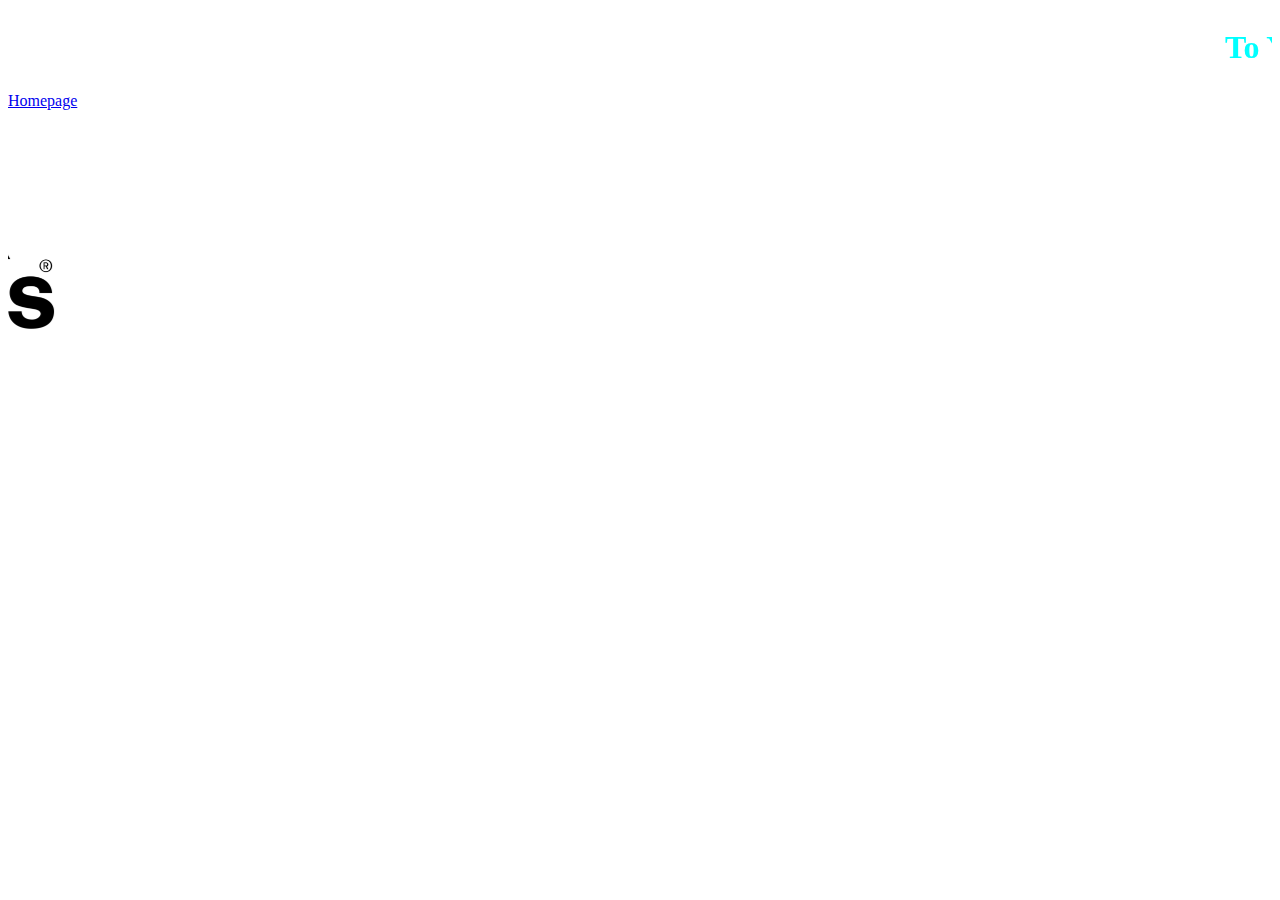
<file: index.html>
<!DOCTYPE html>
<html lang="en">
<head>
    <meta charset="UTF-8">
    <meta name="viewport" content="width=device-width, initial-scale=1.0">
    <link href="https://cdn.jsdelivr.net/npm/bootstrap@5.1.3/dist/css/bootstrap.min.css" rel="stylesheet" integrity="sha384-1BmE4kWBq78iYhFldvKuhfTAU6auU8tT94WrHftjDbrCEXSU1oBoqyl2QvZ6jIW3" crossorigin="anonymous">
    <link rel="stylesheet" href="style.css">
</head>
<body class="bg-danger bg-gradient">

   <marquee behavior="" direction="left"><h1
style="color:aqua">To You From You</h1></marquee>
    <a href="homepage.html" class="btn btn-danger"> Homepage </a>

    <marquee behavior="" direction="right"><h2
        style="color:white"><img src="1200px-Adidas_Logo.svg.png" class="img-fluid img-same-width"></h2></marquee>

    
</body>
</html>
</file>
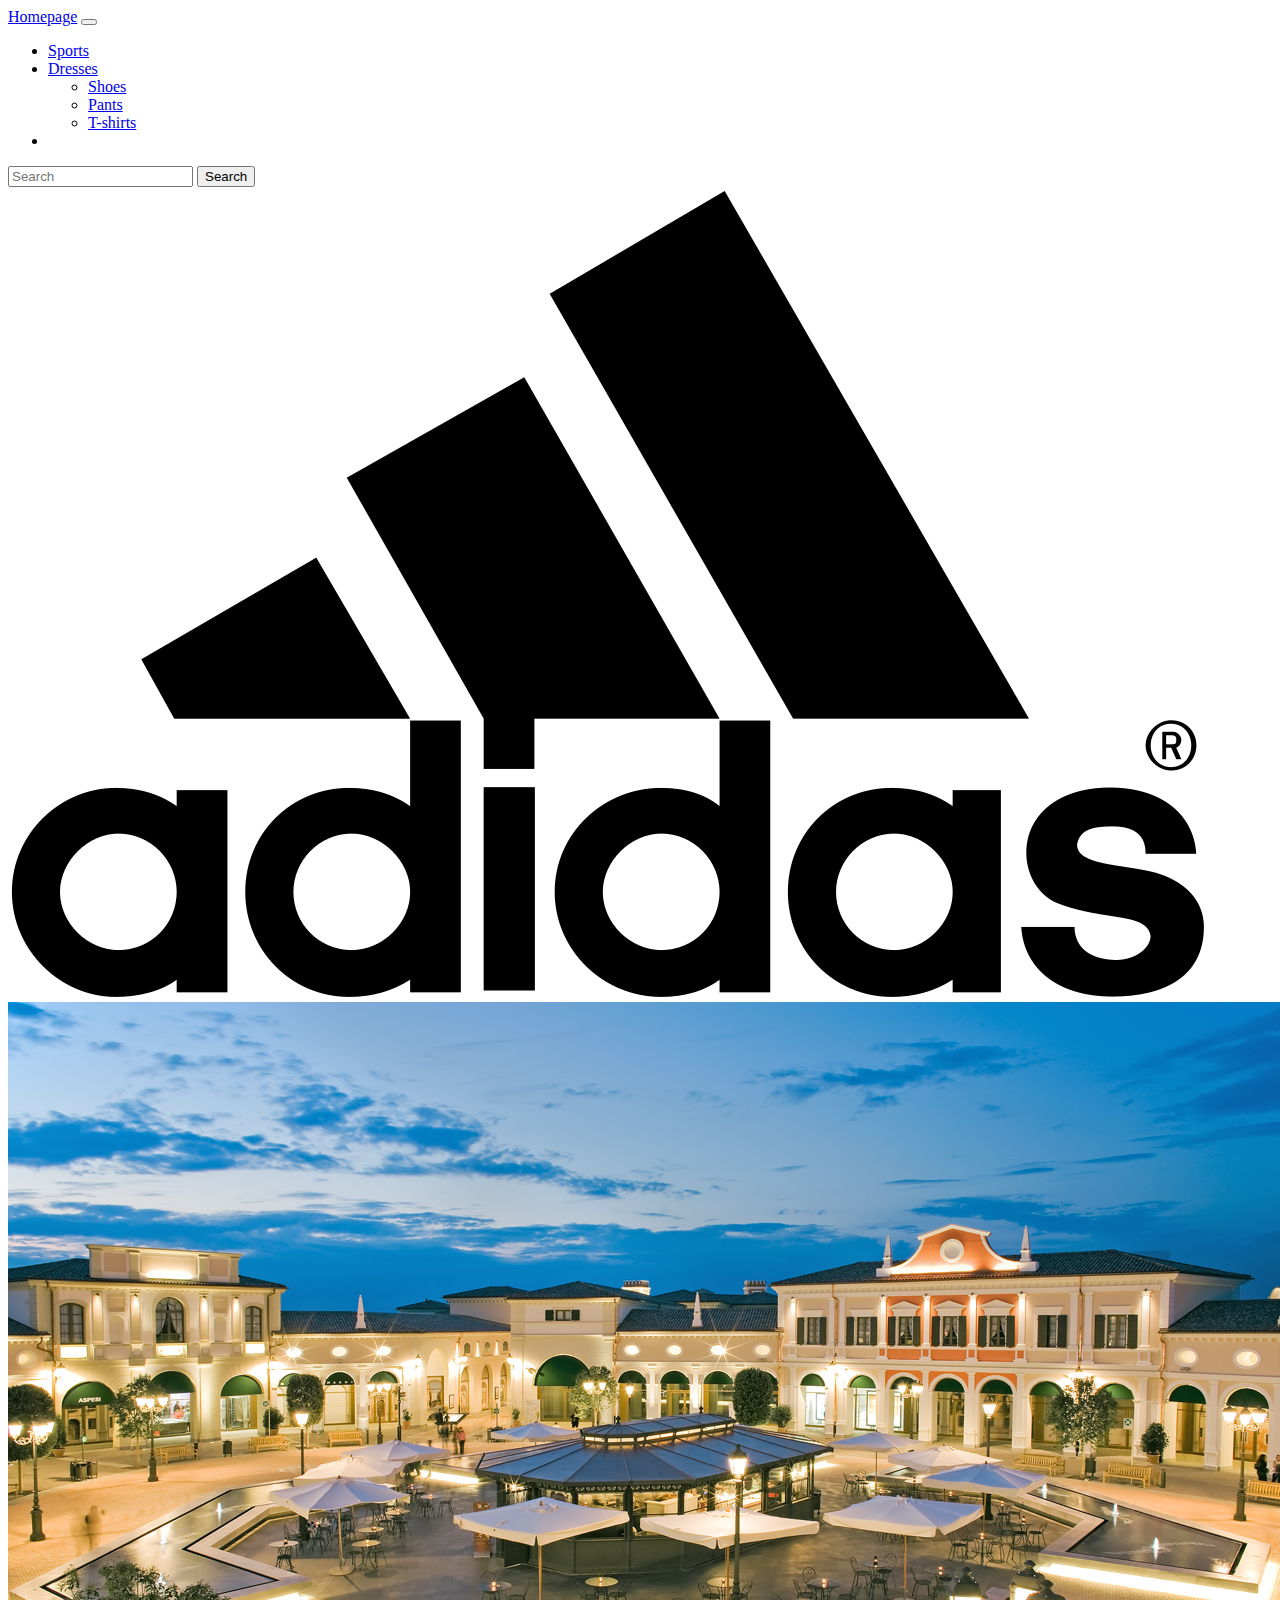
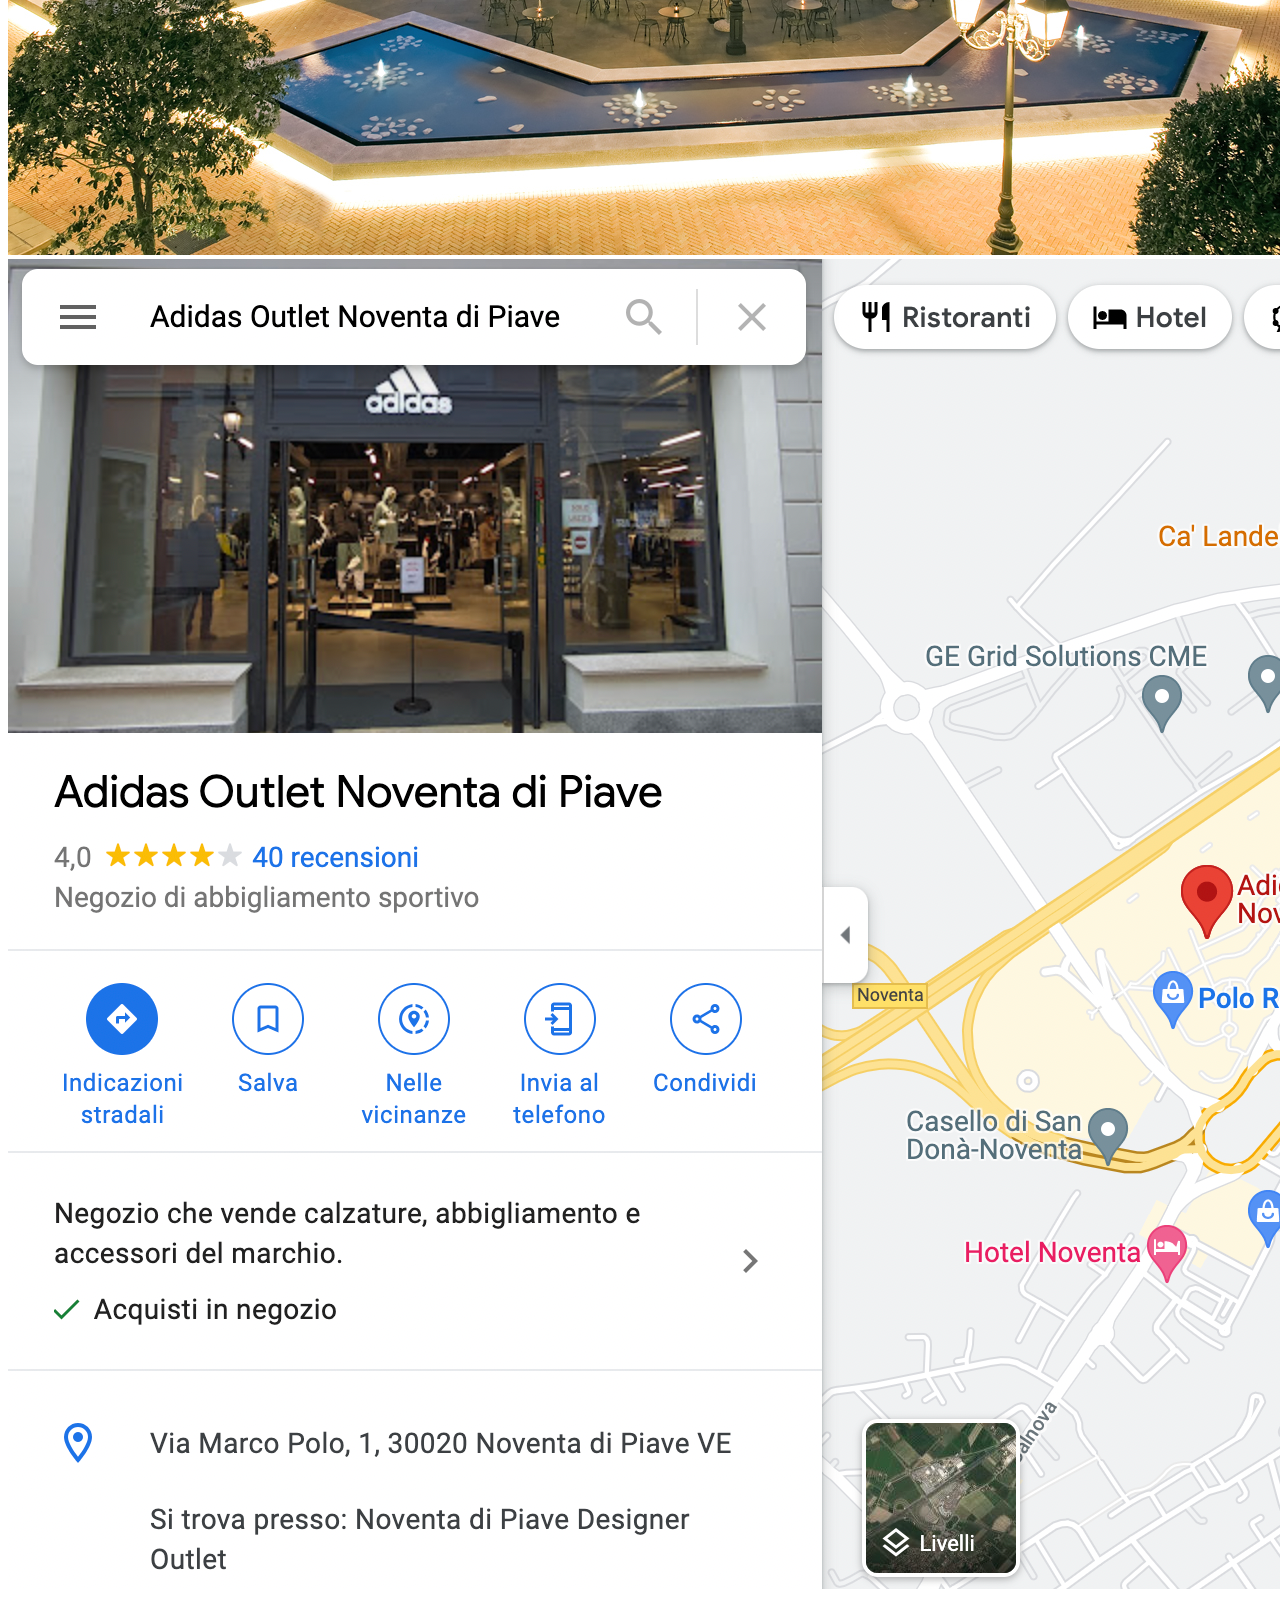
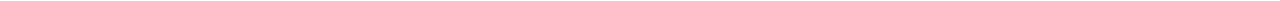
<file: noventa di piave.html>
<!DOCTYPE html>
<html lang="en">
<head>
    <meta charset="UTF-8">
    <meta name="viewport" content="width=device-width, initial-scale=1.0">
    <link href="https://cdn.jsdelivr.net/npm/bootstrap@5.1.3/dist/css/bootstrap.min.css" rel="stylesheet" integrity="sha384-1BmE4kWBq78iYhFldvKuhfTAU6auU8tT94WrHftjDbrCEXSU1oBoqyl2QvZ6jIW3" crossorigin="anonymous">
    <link rel="stylesheet" href="style.css">
</head>
<body class=" bg-primary ">
    
    <nav class="navbar navbar-expand-lg navbar-dark bg-dark">
        <div class="container-fluid">
          <a class="navbar-brand" href="homepage.html">Homepage</a>
          <button class="navbar-toggler" type="button" data-bs-toggle="collapse" data-bs-target="#navbarSupportedContent" aria-controls="navbarSupportedContent" aria-expanded="false" aria-label="Toggle navigation">
            <span class="navbar-toggler-icon"></span>
          </button>
          <div class="collapse navbar-collapse" id="navbarSupportedContent">
            <ul class="navbar-nav me-auto mb-2 mb-lg-0">
              <li class="nav-item">
                <a class="nav-link active" aria-current="page" href="sports.html">Sports</a>
              </li>
              <li class="nav-item dropdown">
                <a class="nav-link dropdown-toggle" href="#" id="navbarDropdown" role="button" data-bs-toggle="dropdown" aria-expanded="false">
                  Dresses
                </a>
                <ul class="dropdown-menu" aria-labelledby="navbarDropdown">
                  <li><a class="dropdown-item" href="shoes.html">Shoes</a></li>
                  <li><a class="dropdown-item" href="pents.html">Pants</a></li>
                  <li><a class="dropdown-item" href="t-shirts.html">T-shirts</a></li>
                </ul>
              </li>
              <li class="nav-item">
              </li>
            </ul>
            <form class="d-flex">
              <input class="form-control me-2" type="search" placeholder="Search" aria-label="Search">
              <button class="btn btn-outline-success" type="submit">Search</button>
            </form>
          </div>
        </div>
      </nav>
      <script src="https://cdn.jsdelivr.net/npm/bootstrap@5.1.3/dist/js/bootstrap.bundle.min.js" integrity="sha384-ka7Sk0Gln4gmtz2MlQnikT1wXgYsOg+OMhuP+IlRH9sENBO0LRn5q+8nbTov4+1p" crossorigin="anonymous"></script>
      
      <div class="container">

        <div class="row">
          <div class="col">
            <img src="1200px-Adidas_Logo.svg.png" class="img-fluid">
          </div>

          <div class="col">
            <img src="outlet_noventa-27.jpg" class="img-fluid">
          </div>
          </div>
          <img   src="Screen Shot 2021-12-16 at 09.08.24.png" class="img-fluid"
        
          </body>
</file>
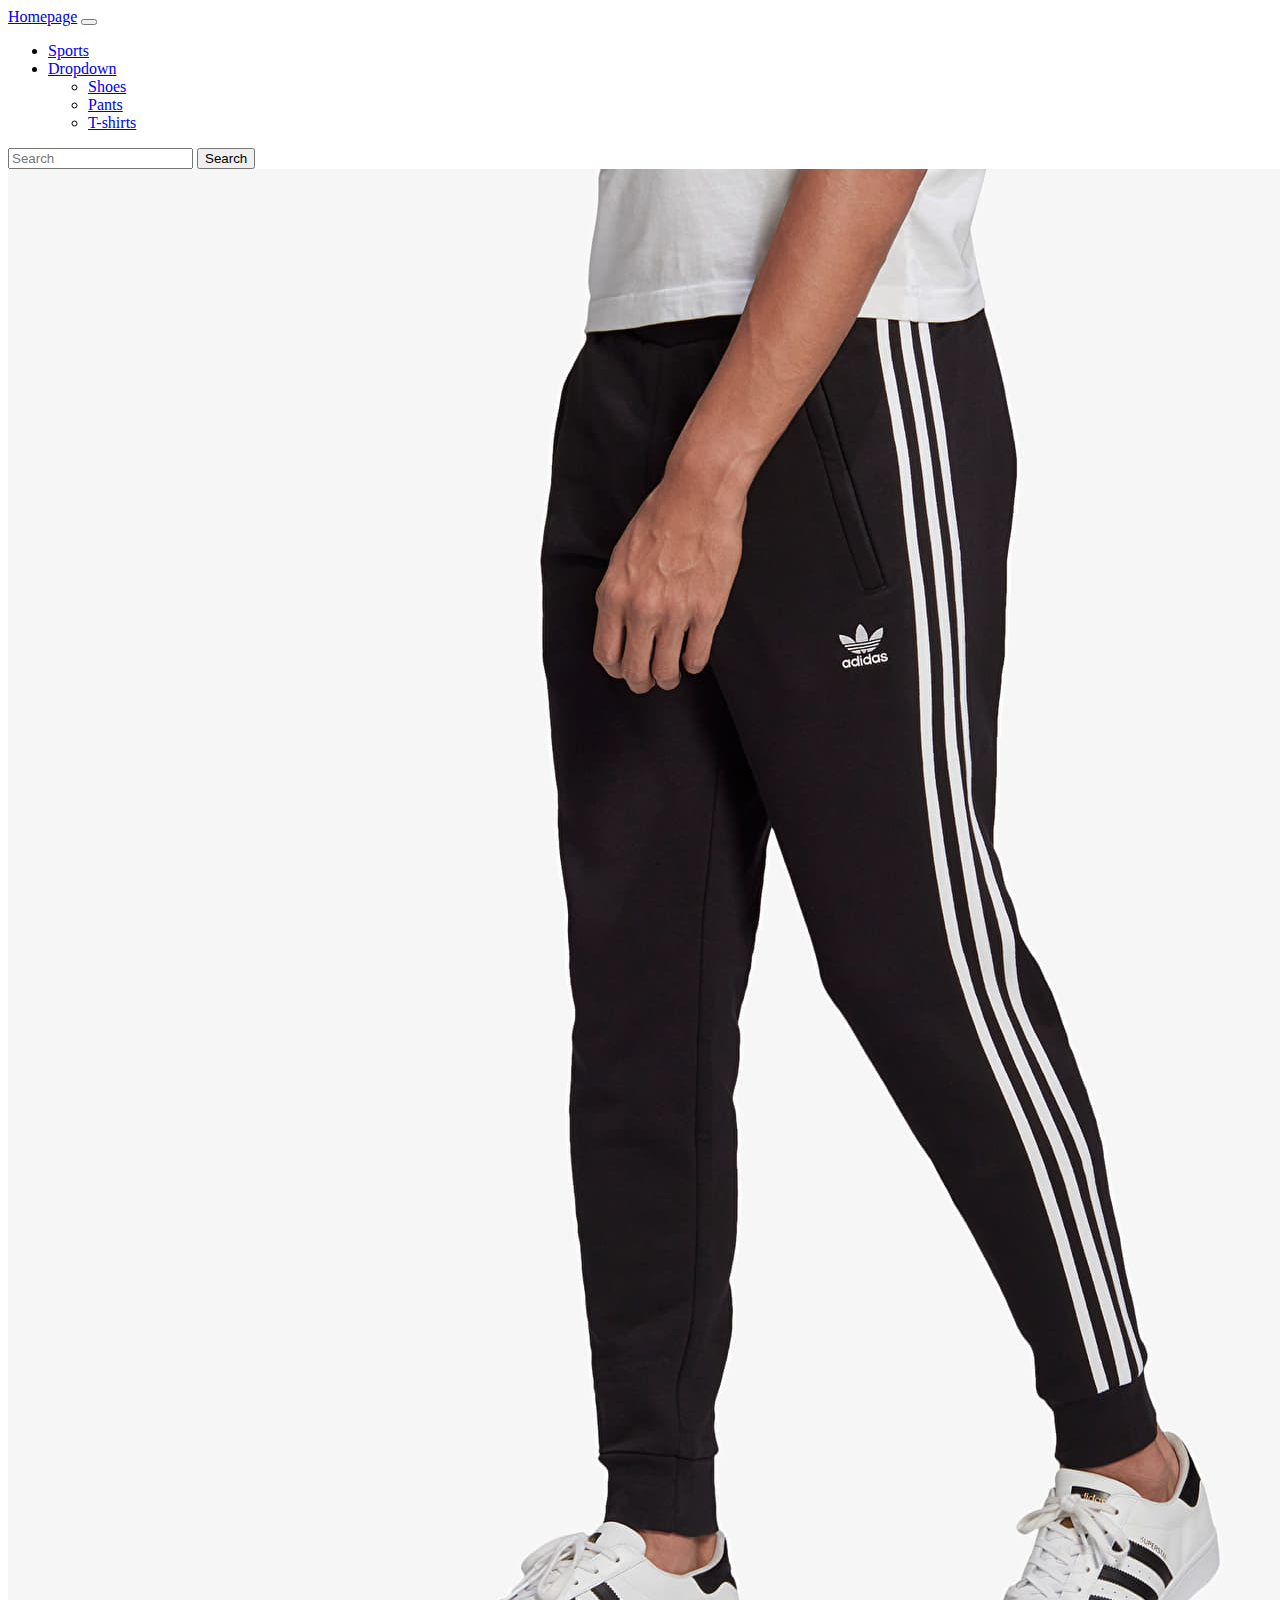
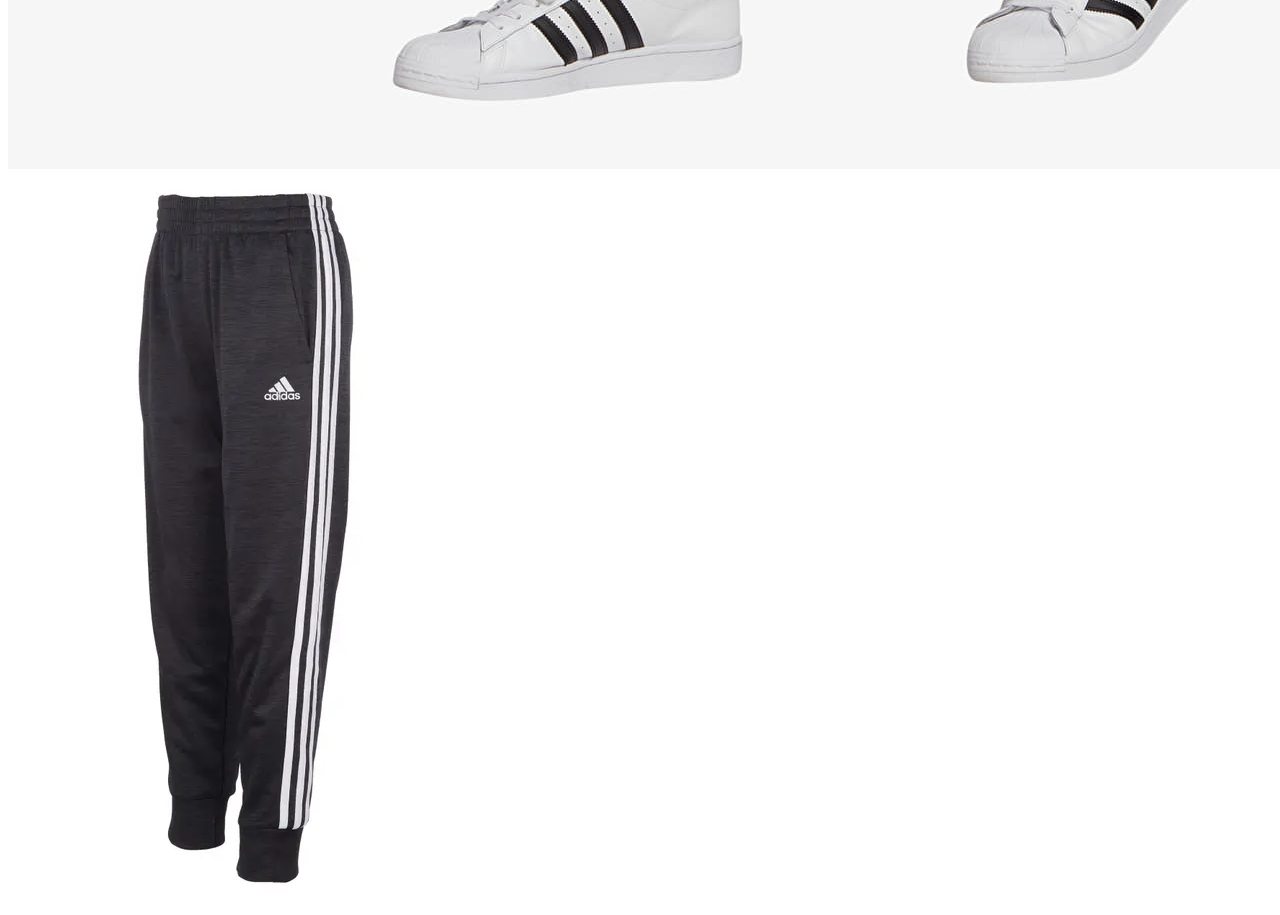
<file: pents.html>
<!DOCTYPE html>
<html lang="en">
<head>
    <meta charset="UTF-8">
    <meta name="viewport" content="width=device-width, initial-scale=1.0">
    <link href="https://cdn.jsdelivr.net/npm/bootstrap@5.1.3/dist/css/bootstrap.min.css" rel="stylesheet" integrity="sha384-1BmE4kWBq78iYhFldvKuhfTAU6auU8tT94WrHftjDbrCEXSU1oBoqyl2QvZ6jIW3" crossorigin="anonymous">
    <link rel="stylesheet" href="style.css">
</head>
<body class="bg-info">
    <nav class="navbar navbar-expand-lg navbar-light bg-light">
        <div class="container-fluid">
          <a class="navbar-brand" href="homepage.html">Homepage</a>
          <button class="navbar-toggler" type="button" data-bs-toggle="collapse" data-bs-target="#navbarSupportedContent" aria-controls="navbarSupportedContent" aria-expanded="false" aria-label="Toggle navigation">
            <span class="navbar-toggler-icon"></span>
          </button>
          <div class="collapse navbar-collapse" id="navbarSupportedContent">
            <ul class="navbar-nav me-auto mb-2 mb-lg-0">
              <li class="nav-item">
                <a class="nav-link active" aria-current="page" href="sports.html">Sports</a>
              </li>
              <li class="nav-item dropdown">
                <a class="nav-link dropdown-toggle" href="#" id="navbarDropdown" role="button" data-bs-toggle="dropdown" aria-expanded="false">
                  Dropdown
                </a>
                <ul class="dropdown-menu" aria-labelledby="navbarDropdown">
                  <li><a class="dropdown-item" href="shoes.html">Shoes</a></li>
                  <li><a class="dropdown-item" href="pents.html">Pants</a></li>
                  <li><a class="dropdown-item" href="t-shirts.html">T-shirts</a></li>
                </ul>
              </li>

            </ul>
            <form class="d-flex">
              <input class="form-control me-2" type="search" placeholder="Search" aria-label="Search">
              <button class="btn btn-outline-success" type="submit">Search</button>
            </form>
          </div>
        </div>
      </nav>
<script src="https://cdn.jsdelivr.net/npm/bootstrap@5.1.3/dist/js/bootstrap.bundle.min.js" integrity="sha384-ka7Sk0Gln4gmtz2MlQnikT1wXgYsOg+OMhuP+IlRH9sENBO0LRn5q+8nbTov4+1p" crossorigin="anonymous"></script>

<div class="container">

  <div class="row">
   <div class="col">
     <img src="80728.jpg" class="img-fluid">
   </div>
   
   
     <div class="col">
       <img src="80bcb50e-88b8-487e-a818-ede951e2c5e4.webp" class="img-fluid">
     </div>
   </div>



</body>
</html>
</file>
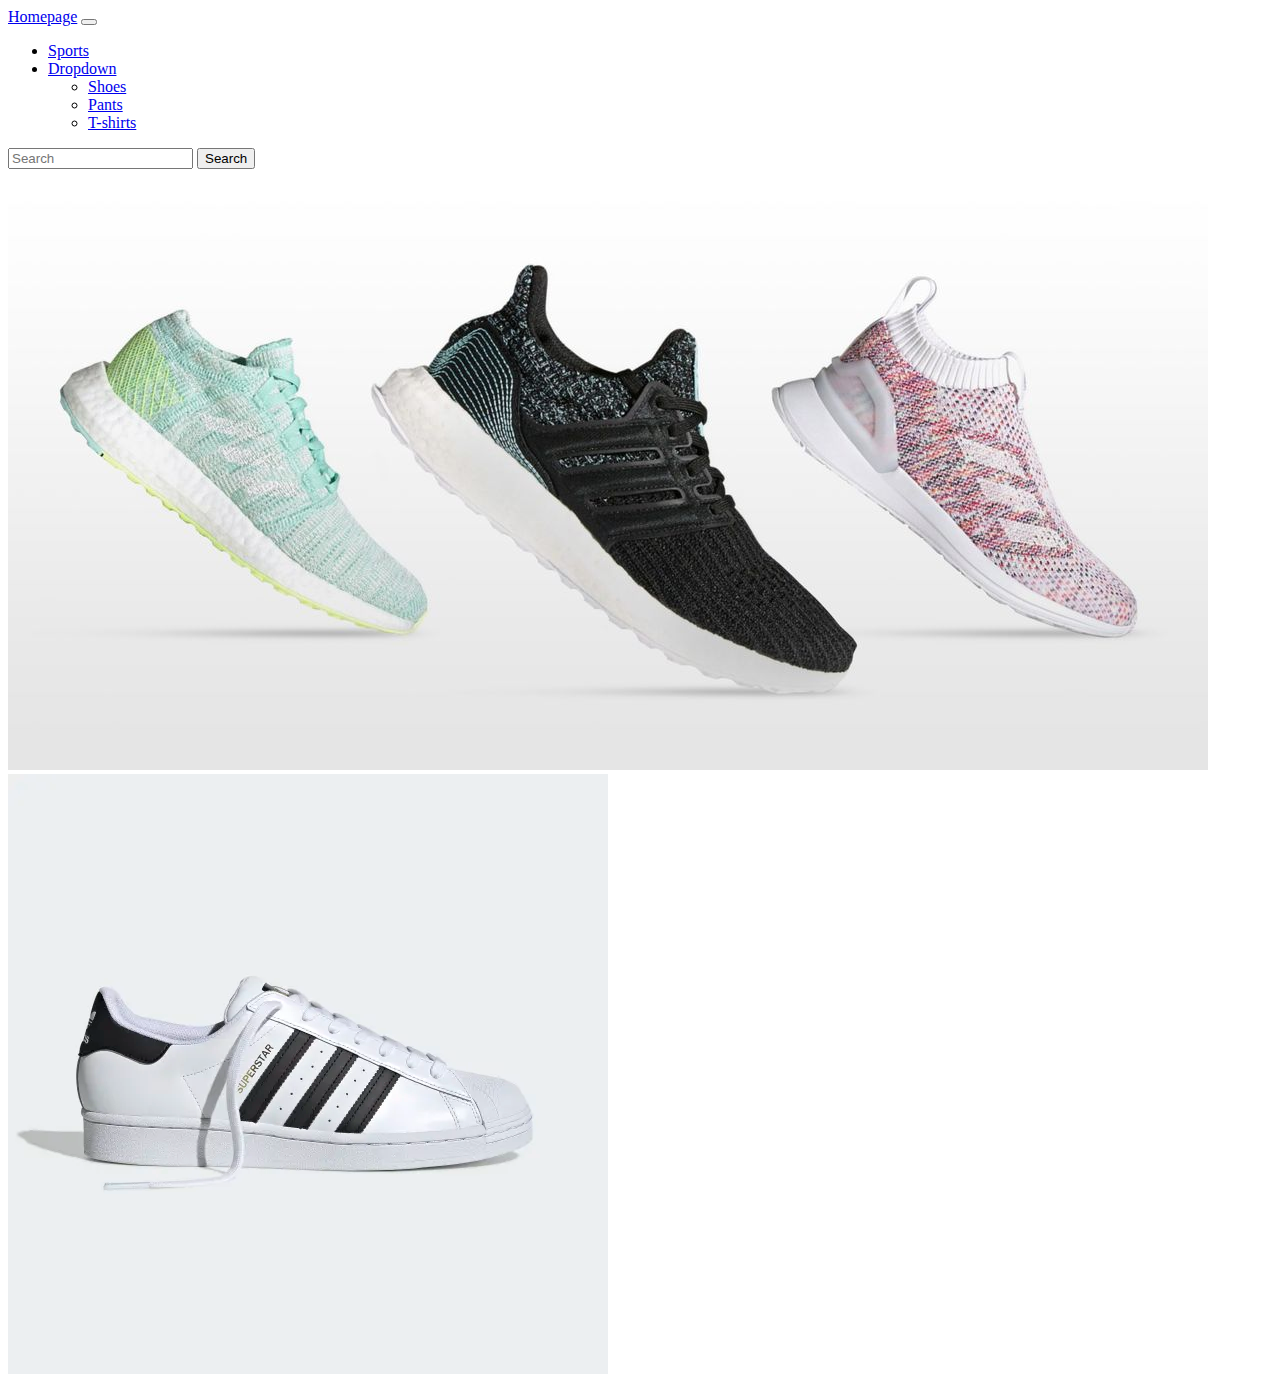
<file: shoes.html>
<!DOCTYPE html>
<html lang="en">
<head>
    <meta charset="UTF-8">
    <meta name="viewport" content="width=device-width, initial-scale=1.0">
    <link href="https://cdn.jsdelivr.net/npm/bootstrap@5.1.3/dist/css/bootstrap.min.css" rel="stylesheet" integrity="sha384-1BmE4kWBq78iYhFldvKuhfTAU6auU8tT94WrHftjDbrCEXSU1oBoqyl2QvZ6jIW3" crossorigin="anonymous">
    <link rel="stylesheet" href="style.css">
</head>
<body class="bg-dark">
    <nav class="navbar navbar-expand-lg navbar-light bg-light">
        <div class="container-fluid">
          <a class="navbar-brand" href="homepage.html">Homepage</a>
          <button class="navbar-toggler" type="button" data-bs-toggle="collapse" data-bs-target="#navbarSupportedContent" aria-controls="navbarSupportedContent" aria-expanded="false" aria-label="Toggle navigation">
            <span class="navbar-toggler-icon"></span>
          </button>
          <div class="collapse navbar-collapse" id="navbarSupportedContent">
            <ul class="navbar-nav me-auto mb-2 mb-lg-0">
              <li class="nav-item">
                <a class="nav-link active" aria-current="page" href="sports.html">Sports</a>
              </li>
              <li class="nav-item dropdown">
                <a class="nav-link dropdown-toggle" href="#" id="navbarDropdown" role="button" data-bs-toggle="dropdown" aria-expanded="false">
                  Dropdown
                </a>
                <ul class="dropdown-menu" aria-labelledby="navbarDropdown">
                  <li><a class="dropdown-item" href="shoes.html">Shoes</a></li>
                  <li><a class="dropdown-item" href="pents.html">Pants</a></li>
                  <li><a class="dropdown-item" href="t-shirts.html">T-shirts</a></li>
                </ul>
              </li>
            </ul>
            <form class="d-flex">
              <input class="form-control me-2" type="search" placeholder="Search" aria-label="Search">
              <button class="btn btn-outline-success" type="submit">Search</button>
            </form>
          </div>
        </div>
      </nav>
      <script src="https://cdn.jsdelivr.net/npm/bootstrap@5.1.3/dist/js/bootstrap.bundle.min.js" integrity="sha384-ka7Sk0Gln4gmtz2MlQnikT1wXgYsOg+OMhuP+IlRH9sENBO0LRn5q+8nbTov4+1p" crossorigin="anonymous"></script>

      <div class="container">

        <div class="row">
         <div class="col">
           <img src="adidas-shoes-for-girls-1559056859.jpg" class="img-fluid">
         </div>
         
         
           <div class="col">
             <img src="bd43ce71f589498ab6b1aad6009a0e6e_9366.webp" class="img-fluid">
           </div>
         </div>

</body>
</html>
</file>
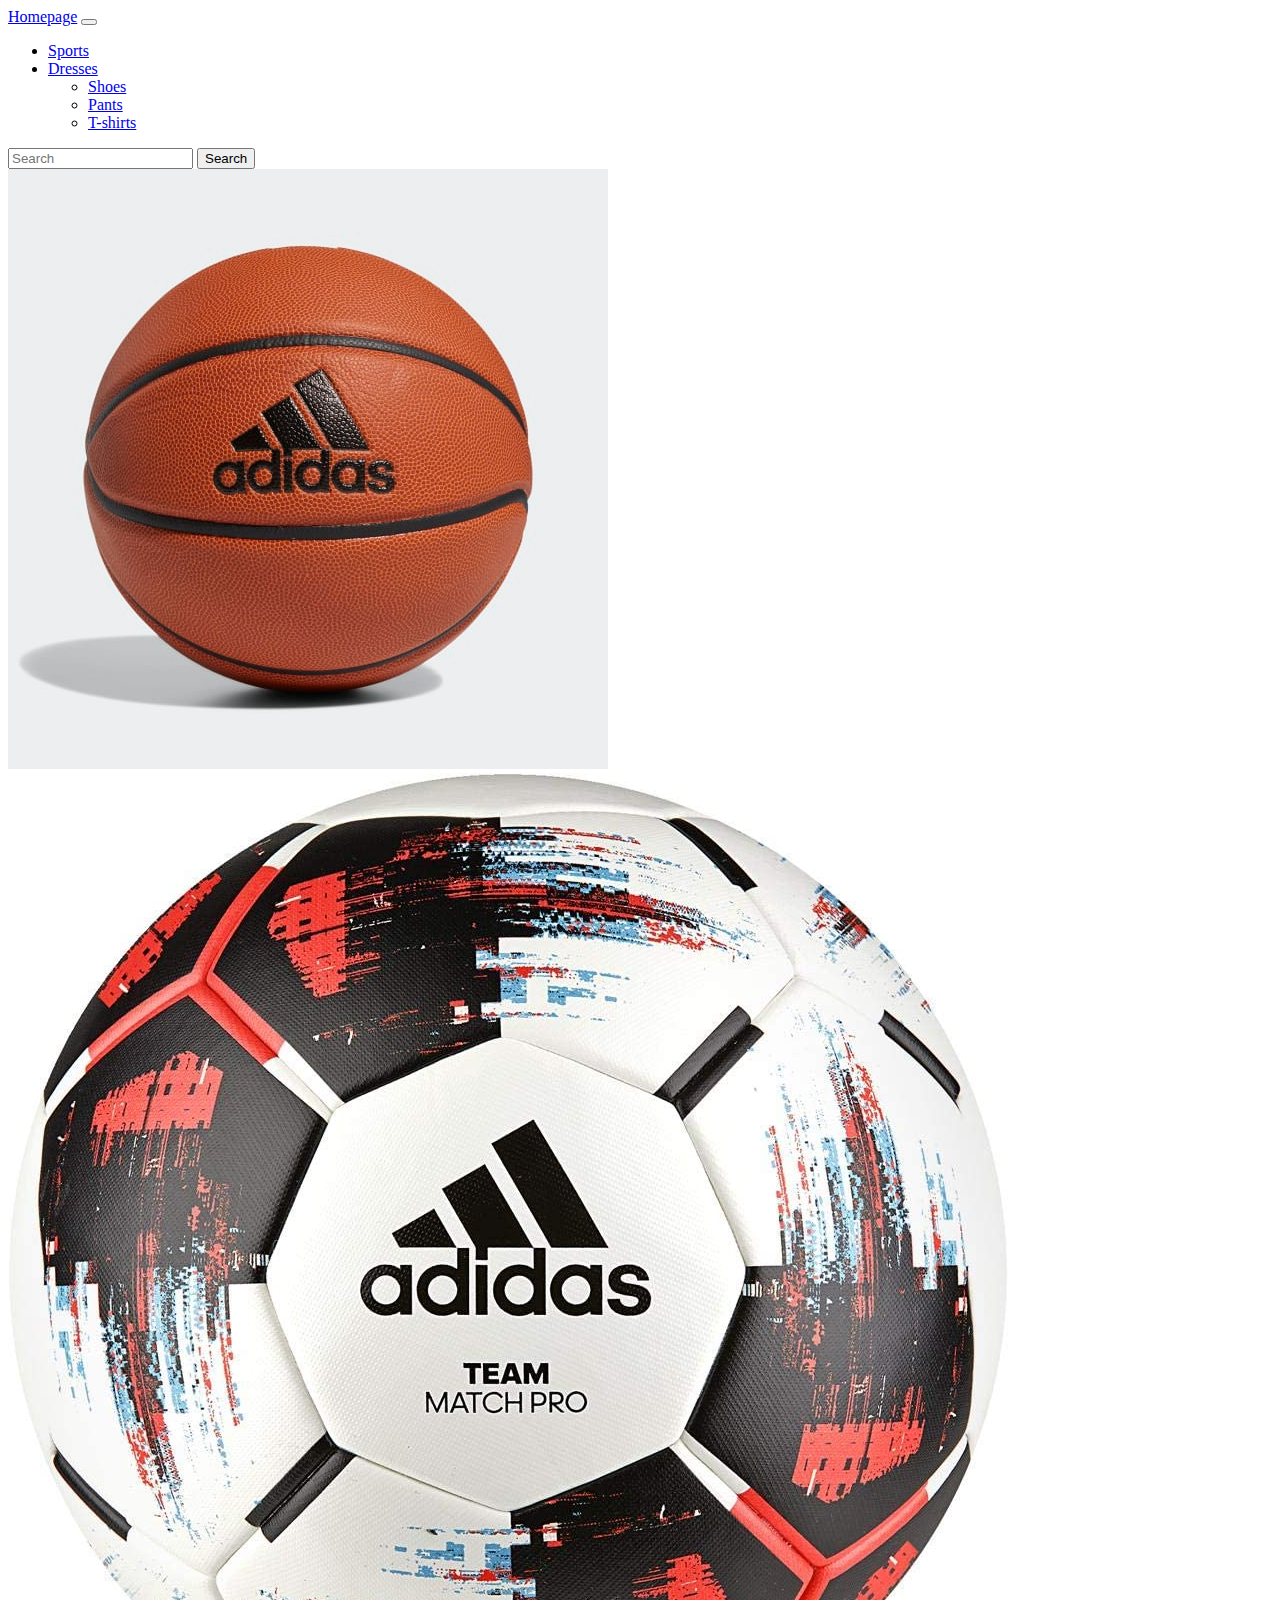
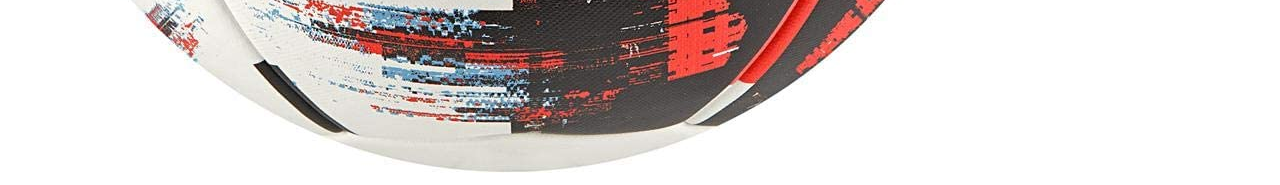
<file: sports.html>
<!DOCTYPE html>
<html lang="en">
<head>
    <meta charset="UTF-8">
    <meta name="viewport" content="width=device-width, initial-scale=1.0">
    <link href="https://cdn.jsdelivr.net/npm/bootstrap@5.1.3/dist/css/bootstrap.min.css" rel="stylesheet" integrity="sha384-1BmE4kWBq78iYhFldvKuhfTAU6auU8tT94WrHftjDbrCEXSU1oBoqyl2QvZ6jIW3" crossorigin="anonymous">
    <link rel="stylesheet" href="style.css">
</head>
<body class="bg-warning">
    <nav class="navbar navbar-expand-lg navbar-light bg-success">
        <div class="container-fluid">
          <a class="navbar-brand" href="homepage.html">Homepage</a>
          <button class="navbar-toggler" type="button" data-bs-toggle="collapse" data-bs-target="#navbarSupportedContent" aria-controls="navbarSupportedContent" aria-expanded="false" aria-label="Toggle navigation">
            <span class="navbar-toggler-icon"></span>
          </button>
          <div class="collapse navbar-collapse" id="navbarSupportedContent">
            <ul class="navbar-nav me-auto mb-2 mb-lg-0">
              <li class="nav-item">
                <a class="nav-link active" aria-current="page" href="sports.html">Sports</a>
              </li>
              <li class="nav-item dropdown">
                <a class="nav-link dropdown-toggle" href="#" id="navbarDropdown" role="button" data-bs-toggle="dropdown" aria-expanded="false">
                  Dresses
                </a>
                <ul class="dropdown-menu" aria-labelledby="navbarDropdown">
                  <li><a class="dropdown-item" href="shoes.html">Shoes</a></li>
                  <li><a class="dropdown-item" href="pents.html">Pants</a></li>
                  <li><a class="dropdown-item" href="t-shirts.html">T-shirts</a></li>
                </ul>
              </li>

            </ul>
            <form class="d-flex">
              <input class="form-control me-2" type="search" placeholder="Search" aria-label="Search">
              <button class="btn btn-outline-success" type="submit">Search</button>
            </form>
          </div>
        </div>
      </nav>
       <script src="https://cdn.jsdelivr.net/npm/bootstrap@5.1.3/dist/js/bootstrap.bundle.min.js" integrity="sha384-ka7Sk0Gln4gmtz2MlQnikT1wXgYsOg+OMhuP+IlRH9sENBO0LRn5q+8nbTov4+1p" crossorigin="anonymous"></script>

       <div class="container">

       <div class="row">
        <div class="col">
          <img src="Pallone_Pro_2.0_Official_Game_Arancione_FS1496.jpg" class="img-fluid">
        </div>
        
        
          <div class="col">
            <img src="71c-NotqnDL._AC_SL1000_.jpg" class="img-fluid">
          </div>
        </div>

</body>
</html>
</file>
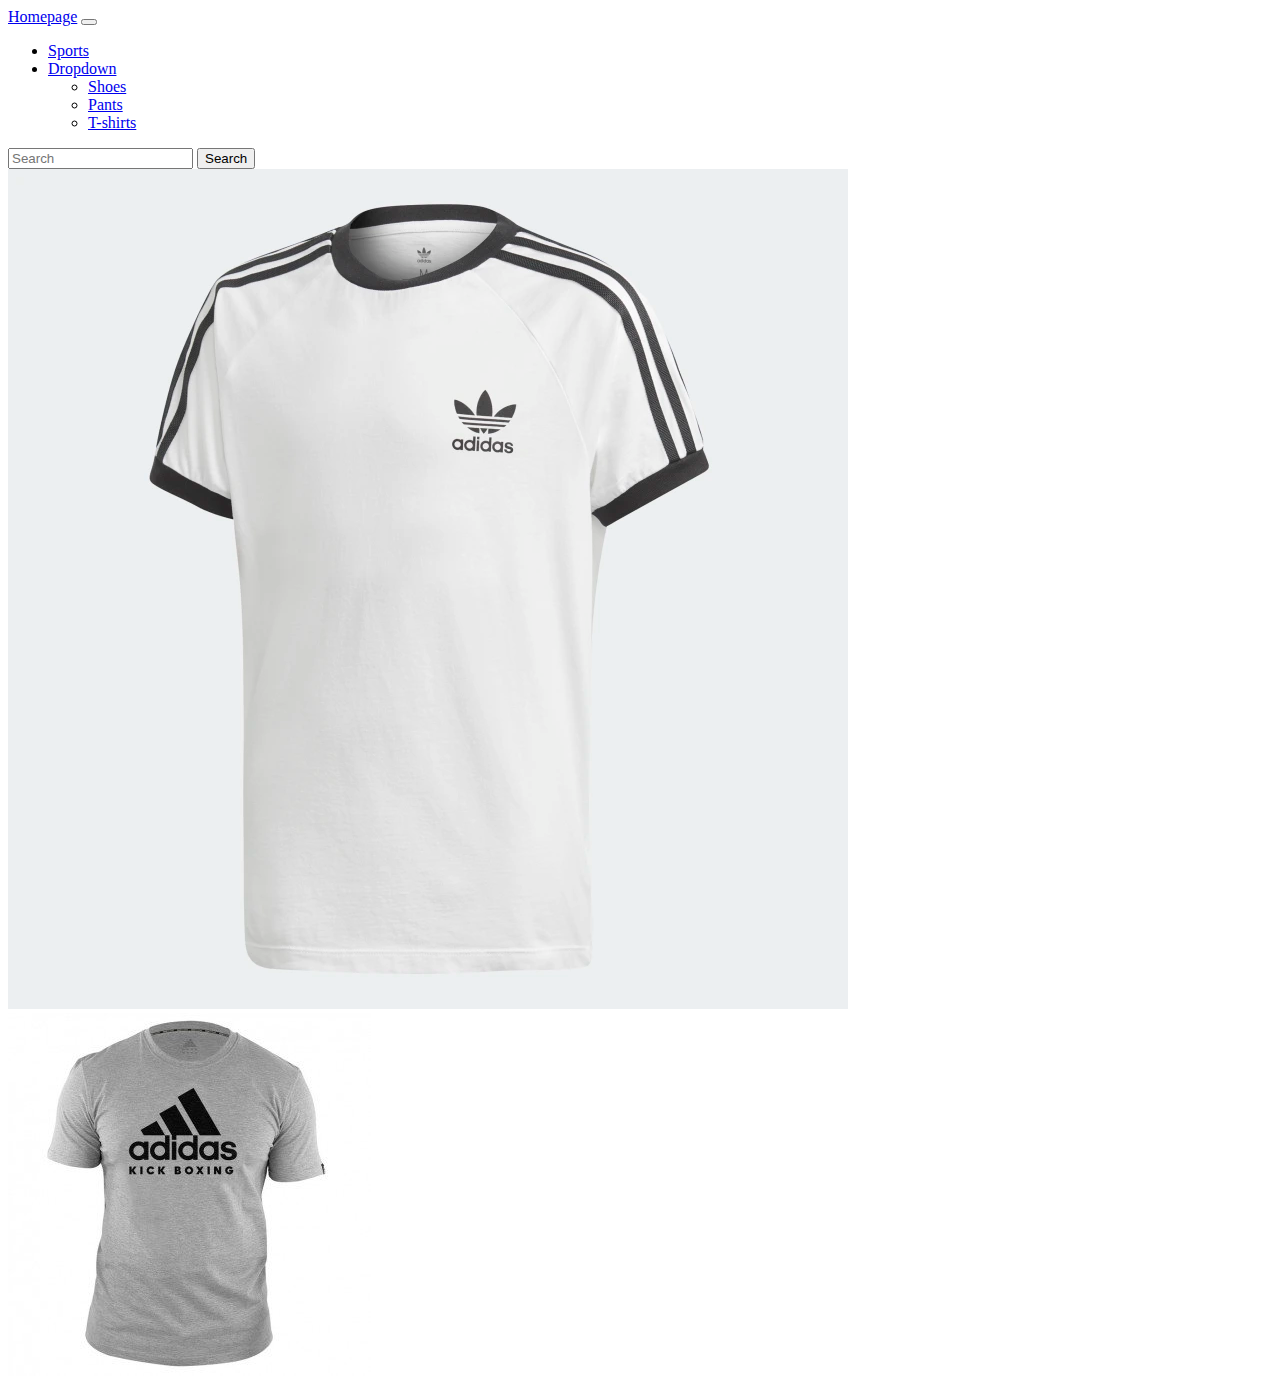
<file: t-shirts.html>
<!DOCTYPE html>
<html lang="en">
<head>
    <meta charset="UTF-8">
    <meta name="viewport" content="width=device-width, initial-scale=1.0">
    <link href="https://cdn.jsdelivr.net/npm/bootstrap@5.1.3/dist/css/bootstrap.min.css" rel="stylesheet" integrity="sha384-1BmE4kWBq78iYhFldvKuhfTAU6auU8tT94WrHftjDbrCEXSU1oBoqyl2QvZ6jIW3" crossorigin="anonymous">
    <link rel="stylesheet" href="style.css">
</head>
<body class="bg-secondary">
    <nav class="navbar navbar-expand-lg navbar-light bg-light">
        <div class="container-fluid">
          <a class="navbar-brand" href="homepage.html">Homepage</a>
          <button class="navbar-toggler" type="button" data-bs-toggle="collapse" data-bs-target="#navbarSupportedContent" aria-controls="navbarSupportedContent" aria-expanded="false" aria-label="Toggle navigation">
            <span class="navbar-toggler-icon"></span>
          </button>
          <div class="collapse navbar-collapse" id="navbarSupportedContent">
            <ul class="navbar-nav me-auto mb-2 mb-lg-0">
              <li class="nav-item">
                <a class="nav-link active" aria-current="page" href="sports.html">Sports</a>
              </li>
              <li class="nav-item dropdown">
                <a class="nav-link dropdown-toggle" href="#" id="navbarDropdown" role="button" data-bs-toggle="dropdown" aria-expanded="false">
                  Dropdown
                </a>
                <ul class="dropdown-menu" aria-labelledby="navbarDropdown">
                  <li><a class="dropdown-item" href="shoes.html">Shoes</a></li>
                  <li><a class="dropdown-item" href="pents.html">Pants</a></li>
                  <li><a class="dropdown-item" href="t-shirts.html">T-shirts</a></li>
                </ul>
              </li>
              
            </ul>
            <form class="d-flex">
              <input class="form-control me-2" type="search" placeholder="Search" aria-label="Search">
              <button class="btn btn-outline-success" type="submit">Search</button>
            </form>
          </div>
        </div>
      </nav>



      <script src="https://cdn.jsdelivr.net/npm/bootstrap@5.1.3/dist/js/bootstrap.bundle.min.js" integrity="sha384-ka7Sk0Gln4gmtz2MlQnikT1wXgYsOg+OMhuP+IlRH9sENBO0LRn5q+8nbTov4+1p" crossorigin="anonymous"></script>


      <div class="container">

        <div class="row">
         <div class="col">
           <img src="4ef00108370b4dfcaa32a930014c4616_9366.webp" class="img-fluid">
         </div>
         
         
           <div class="col">
             <img src="adidas-adidas-t-shirt-kickboxing-community-gray-bl.jpg" class="img-fluid">
           </div>
         </div>
 


</body>
</html>
</file>
<file: style.css>
h1{
    font-family: fantasy;
    font-size: xx-large;
    color: aqua;
}
h2{
    font-size: larger;
    font-family: Verdana, Geneva, Tahoma, sans-serif;
    color: white;
}


.img-same-width{
    width: 300px;;
}
</file>
